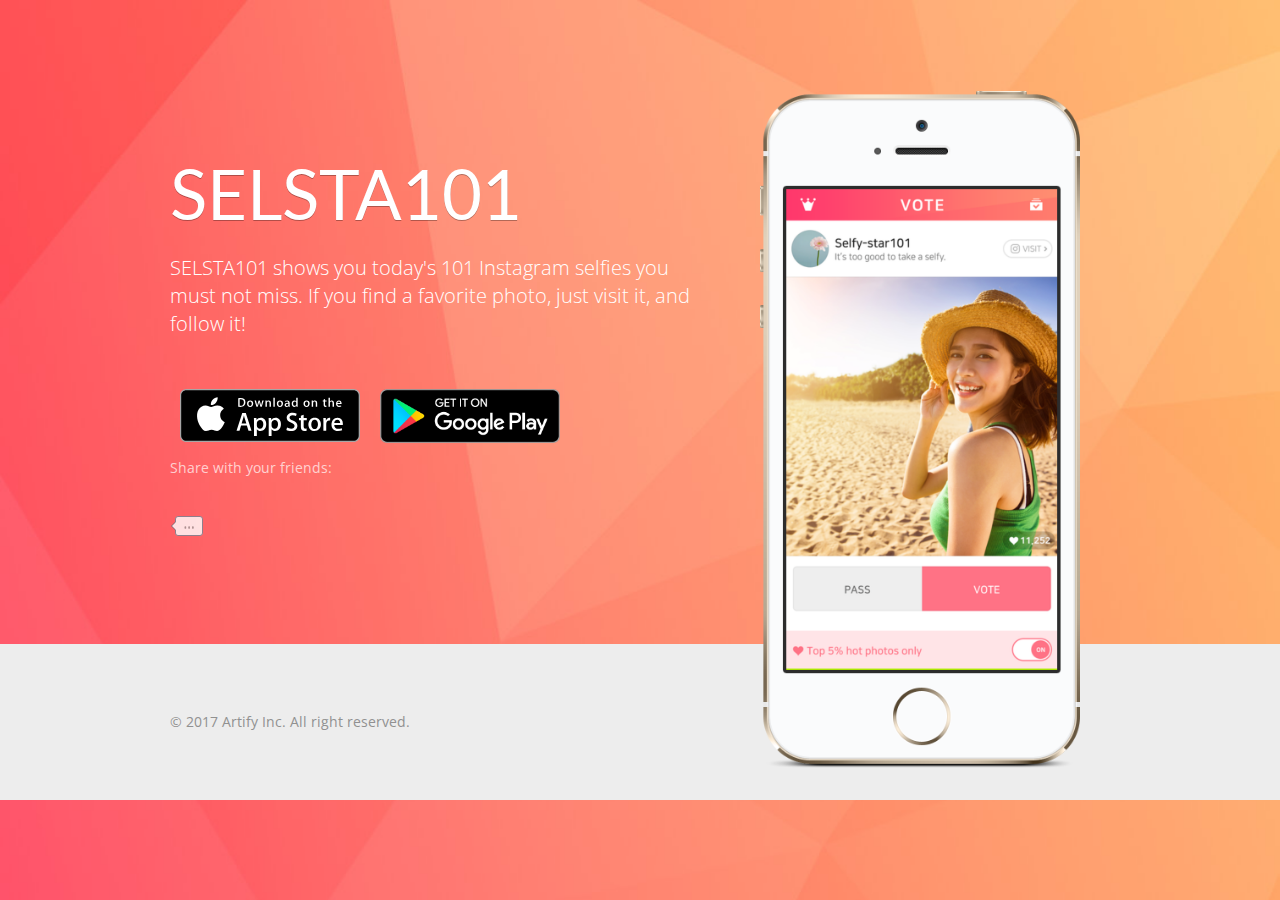
<file: index.html>
<!DOCTYPE html>
<html lang="en">
<head>
    <meta charset="utf-8">
    <meta name="viewport" content="width=device-width, initial-scale=1">
    <title>Daily 101 Instagram selfies you must not miss | SELSTA101</title>

    <meta property="og:image" content="/images/cover.jpg">
    <meta property="og:url" content="http://selsta101.com">
    <meta property="og:title" content="Daily 101 Instagram selfies you must not miss | SELSTA101">
    <meta property="og:type" content="website">
    <meta property="og:description" content="SELSTA101 shows you today's 101 Instagram selfies you must not miss. If you find a favorite photo, just visit it, and follow it!">

    <link rel="apple-touch-icon" sizes="57x57" href="/favicon/apple-icon-57x57.png">
    <link rel="apple-touch-icon" sizes="60x60" href="/favicon/apple-icon-60x60.png">
    <link rel="apple-touch-icon" sizes="72x72" href="/favicon/apple-icon-72x72.png">
    <link rel="apple-touch-icon" sizes="76x76" href="/favicon/apple-icon-76x76.png">
    <link rel="apple-touch-icon" sizes="114x114" href="/favicon/apple-icon-114x114.png">
    <link rel="apple-touch-icon" sizes="120x120" href="/favicon/apple-icon-120x120.png">
    <link rel="apple-touch-icon" sizes="144x144" href="/favicon/apple-icon-144x144.png">
    <link rel="apple-touch-icon" sizes="152x152" href="/favicon/apple-icon-152x152.png">
    <link rel="apple-touch-icon" sizes="180x180" href="/favicon/apple-icon-180x180.png">
    <link rel="icon" type="image/png" sizes="192x192"  href="/favicon/android-icon-192x192.png">
    <link rel="icon" type="image/png" sizes="32x32" href="/favicon/favicon-32x32.png">
    <link rel="icon" type="image/png" sizes="96x96" href="/favicon/favicon-96x96.png">
    <link rel="icon" type="image/png" sizes="16x16" href="/favicon/favicon-16x16.png">
    <link rel="manifest" href="/favicon/manifest.json">
    <meta name="msapplication-TileColor" content="#ffffff">
    <meta name="msapplication-TileImage" content="/favicon/ms-icon-144x144.png">
    <meta name="theme-color" content="#ffffff">

    <link rel="stylesheet" type="text/css" href="webflow.css">
    <link rel="stylesheet" type="text/css" href="style.css">

    <script type="text/javascript">window.__wf_design = true;</script>
    <link rel="stylesheet" type="text/css" href="https://fonts.googleapis.com/css?family=Bitter:400,700,400italic|Changa One:400,400italic|Droid Sans:400,700|Droid Serif:400,700,400italic,700italic|Exo:100,200,300,400,500,600,700,800,900,100italic,200italic,300italic,400italic,500italic,600italic,700italic,800italic,900italic|Great Vibes:400|Inconsolata:400,700|Lato:100,300,400,700,900,100italic,300italic,400italic,700italic,900italic|Merriweather:300,400,700,900,300italic,400italic,700italic,900italic|Montserrat:100,200,300,400,500,600,700,800,900,100italic,200italic,300italic,400italic,500italic,600italic,700italic,800italic,900italic|Open Sans:300,400,600,700,800,300italic,400italic,600italic,700italic,800italic|Oswald:200,300,400,500,600,700|PT Sans:400,700,400italic,700italic|PT Serif:400,700,400italic,700italic|Roboto:300,400|Roboto Condensed:400|Ubuntu:300,400,500,700,300italic,400italic,500italic,700italic|Varela:400|Varela Round:400|Vollkorn:400,700,400italic,700italic&amp;subset=latin">
    <script>
        (function(i,s,o,g,r,a,m){i['GoogleAnalyticsObject']=r;i[r]=i[r]||function(){
                    (i[r].q=i[r].q||[]).push(arguments)},i[r].l=1*new Date();a=s.createElement(o),
                m=s.getElementsByTagName(o)[0];a.async=1;a.src=g;m.parentNode.insertBefore(a,m)
        })(window,document,'script','https://www.google-analytics.com/analytics.js','ga');

        ga('create', 'UA-93988437-2', 'auto');
        ga('send', 'pageview');

    </script>
</head>
<body class="body">
<div class="w-container">
    <div class="w-row">
        <div class="w-col w-col-7">
            <h1 class="logo-text">SELSTA101</h1>
            <p class="subtitle">SELSTA101 shows you today's 101 Instagram selfies you must not miss. If you find a favorite photo, just visit it, and follow it!</p>
            <div class="row w-row">
                <div class="column w-col w-col-6">
                    <a class="w-inline-block" href="https://itunes.apple.com/us/app/id1216658801"><img class="image-3" src="images/appstore_badge.svg">
                    </a>
                </div>
                <div class="w-col w-col-6">
                    <a class="w-inline-block" href="http://play.google.com/store/apps/details?id=com.selsta101"><img class="image-3" sizes="(max-width: 479px) 85vw, 200px" src="images/playstore_badge.png" srcset="images/playstore_badge.png 500w, images/playstore_badge.png 564w">
                    </a>
                </div>
            </div>
            <div class="share-text">Share with your friends:&nbsp;</div>
            <div class="social-widget-wrapper w-clearfix">
                <div class="social-widget w-widget w-widget-twitter">
                    <iframe src="https://platform.twitter.com/widgets/tweet_button.html#url=http%3A%2F%2Fselsta101.com%2Finstall&amp;counturl=selsta101.com%2Finstall&amp;text=Voting%20today's%20beauty!%20Be%20prepared%20to%20be%20amazed%20cause%20it's%20sooooooo%20hot!&amp;count=horizontal&amp;size=m&amp;dnt=true" scrolling="no" frameborder="0" allowtransparency="true" style="border: none; overflow: hidden; width: 62px; height: 21px;"></iframe>
                    <div class="w-widget-twitter-count-shim">
                        <div class="w-widget-twitter-count-inner">...</div>
                    </div>
                </div>
                <div class="social-widget w-widget w-widget-facebook">
                    <iframe src="https://www.facebook.com/plugins/like.php?href=https%3A%2F%2Fwww.facebook.com%2FSelsta101-shows-you-todays-101-Instagram-selfies-you-must-not-miss-179437949226883%2F&amp;layout=button_count&amp;locale=en_US&amp;action=like&amp;show_faces=false&amp;share=false" scrolling="no" frameborder="0" allowtransparency="true" style="border: none; overflow: hidden; width: 90px; height: 20px;"></iframe>
                </div>
            </div>
        </div>
        <div class="image-column w-col w-col-5"><img class="iphone-image" sizes="(max-width: 479px) 85vw, (max-width: 767px) 190px, (max-width: 991px) 291.65625px, 320px" src="images/screenshot.png" srcset="images/screenshot.png 500w, images/screenshot.png 756w" width="320">
        </div>
    </div>
</div>
<div class="color-section">
    <div class="w-container">
        <div class="footer-section">
            <div class="copyright">© 2017 Artify Inc. All right reserved.</div>
        </div>
    </div>
</div>
</body>
</html>
</file>
<file: style.css>
body {
    height: 100%;
    padding-top: 156px;
    background-color: #524237;
    /*background-image: -webkit-linear-gradient(270deg, rgba(109, 163, 173, .4), rgba(64, 48, 38, .9)), url('../images/beach2jpg');*/
    /*background-image: linear-gradient(180deg, rgba(109, 163, 173, .4), rgba(64, 48, 38, .9)), url('../images/beach2jpg');*/
    background-size: auto, cover;
    background-repeat: repeat, no-repeat;
    background-attachment: scroll, scroll;
    font-family: 'Open Sans', sans-serif;
    color: #fff;
    font-size: 14px;
    line-height: 20px;
    text-shadow: 0 1px 0 rgba(0, 0, 0, .3);
}

h1 {
    margin: 10px 0px;
    font-size: 68px;
    line-height: 44px;
}

h2 {
    margin: 10px 0px;
    font-size: 32px;
    line-height: 36px;
    font-weight: 700;
    text-shadow: none;
}

h3 {
    margin: 5px 0px;
    font-size: 22px;
    line-height: 30px;
    font-weight: 400;
    text-shadow: none;
}

h4 {
    margin: 10px 0px;
    font-size: 18px;
    line-height: 24px;
    font-weight: 700;
}

h5 {
    margin: 10px 0px;
    font-size: 14px;
    line-height: 20px;
    font-weight: 700;
}

h6 {
    margin: 10px 0px;
    font-size: 12px;
    line-height: 18px;
    font-weight: 700;
}

p {
    margin-top: 0px;
    margin-bottom: 5px;
    font-family: 'Open Sans', sans-serif;
    font-size: 16px;
    line-height: 23px;
    font-weight: 300;
    letter-spacing: 0px;
    text-shadow: none;
}

.button {
    display: block;
    width: 35%;
    height: 54px;
    padding: 4px 29px;
    float: left;
    border-top-right-radius: 2px;
    border-bottom-right-radius: 2px;
    background-color: #77b2c9;
    -webkit-transition: background-color 300ms ease;
    transition: background-color 300ms ease;
    color: #fff;
    font-size: 16px;
    font-weight: 300;
    text-align: center;
    text-decoration: none;
}

.button:hover {
    background-color: #2da1cf;
}

.subtitle {
    margin-bottom: 41px;
    font-size: 20px;
    line-height: 28px;
    text-shadow: none;
}

.field {
    width: 65%;
    height: 54px;
    float: left;
    border: 0px solid #000;
    border-top-left-radius: 2px;
    border-bottom-left-radius: 2px;
    background-color: #ebe8e4;
    box-shadow: inset 0 0 8px 0 transparent;
    -webkit-transition: box-shadow 150ms ease;
    transition: box-shadow 150ms ease;
    color: #262c46;
    font-size: 16px;
}

.field:focus {
    box-shadow: inset 0 0 0 1px #77b2c9, 0 0 12px 1px #77b2c9;
    color: #000;
}

.sign-up-form {
    margin-bottom: 111px;
}

.share-text {
    margin-bottom: 12px;
    color: hsla(0, 0%, 100%, .7);
    text-shadow: 0 1px 0 transparent;
}

.social-widget {
    width: 104px;
    float: left;
    opacity: 0.81;
    -webkit-transition: opacity 300ms ease;
    transition: opacity 300ms ease;
}

.social-widget:hover {
    opacity: 1;
}

.social-widget.full-opacity {
    opacity: 1;
}

.social-widget-wrapper {
    margin-bottom: 17px;
}

.success-message {
    padding: 20px;
    border-radius: 2px;
    background-color: #2da1cf;
    -webkit-transition: all 300ms ease;
    transition: all 300ms ease;
}

.spread-word {
    margin-top: 12px;
    font-family: Arial, 'Helvetica Neue', Helvetica, sans-serif;
    color: hsla(0, 0%, 100%, .63);
    font-size: 10px;
    line-height: 16px;
    font-weight: 400;
    letter-spacing: 0px;
    text-transform: uppercase;
    text-shadow: none;
}

.error-message {
    padding-bottom: 5px;
    border-radius: 2px;
    background-color: #5c3245;
}

.content-wrapper {
    display: inline-block;
    width: 60%;
}

.header-section {
    height: 100%;
    padding-top: 194px;
    padding-bottom: 194px;
    /*background-image: -webkit-linear-gradient(270deg, rgba(64, 48, 38, .4), rgba(64, 48, 38, .9)), url('../images/beach2jpg');*/
    /*background-image: linear-gradient(180deg, rgba(64, 48, 38, .4), rgba(64, 48, 38, .9)), url('../images/beach2jpg');*/
    background-size: auto, cover;
}

.footer-section {
    color: #7e7c87;
}

.copyright {
    color: #919191;
    text-shadow: none;
}

.content-section {
    padding-top: 49px;
    padding-bottom: 49px;
    background-color: #ebe8e4;
    color: rgba(49, 43, 61, .89);
    text-shadow: none;
}

.logo-text {
    margin-bottom: 33px;
    font-family: Lato, sans-serif;
    font-size: 69px;
    line-height: 55px;
    font-style: normal;
    font-weight: 400;
    letter-spacing: 0px;
}

.iphone-image {
    margin-top: -65px;
    margin-bottom: -124px;
}

.color-section {
    padding-top: 68px;
    padding-bottom: 68px;
    background-color: #ededed;
}

.image-column {
    text-align: center;
}

.body {
    background-image: url('images/bg_full@3x.jpg');
    background-position: 0px 0px;
    background-size: cover;
    background-repeat: no-repeat;
    background-attachment: scroll;
}

.image {
    width: 135px;
}

.image-2 {
    width: 135px;
}

.row {
    display: inline-block;
    margin-right: 0px;
    margin-left: 0px;
    padding: 0px;
}

.column {
    padding-right: 0px;
}

.image-3 {
    width: 200px;
    padding: 10px;
}

@media (max-width: 991px) {
    .button {
        width: 40%;
    }
    .field {
        width: 60%;
    }
    .content-wrapper {
        width: 81%;
    }
}

@media (max-width: 767px) {
    body {
        padding-top: 47px;
        text-align: center;
    }
    .button {
        width: 40%;
    }
    .subtitle {
        text-shadow: none;
    }
    .field {
        width: 60%;
    }
    .sign-up-form {
        margin-bottom: 38px;
    }
    .share-text {
        color: rgba(241, 235, 247, .93);
    }
    .social-widget-wrapper {
        width: 202px;
        margin-right: auto;
        margin-bottom: 44px;
        margin-left: auto;
    }
    .content-wrapper {
        width: 100%;
        padding-right: 24px;
        padding-left: 24px;
    }
    .header-section {
        padding-top: 37px;
        padding-bottom: 37px;
    }
    .iphone-image {
        width: 190px;
        margin-top: 0px;
        margin-bottom: -40px;
    }
    .color-section {
        padding-top: 62px;
        padding-bottom: 34px;
    }
}

@media (max-width: 479px) {
    .button {
        width: 100%;
        border-top-left-radius: 2px;
        border-bottom-left-radius: 2px;
    }
    .subtitle {
        text-shadow: none;
    }
    .field {
        width: 100%;
        border-top-right-radius: 2px;
        border-bottom-right-radius: 2px;
    }
    .social-widget {
        width: 96px;
    }
    .social-widget-wrapper {
        display: block;
        width: 194px;
        margin-right: auto;
        margin-bottom: 21px;
        margin-left: auto;
    }
    .copyright {
        text-align: center;
    }
    .logo-text {
        font-size: 50px;
    }
    .iphone-image {
        width: 167px;
        margin-bottom: -49px;
    }
    .color-section {
        padding-top: 75px;
    }
    .body {
        background-image: url('images/bg_full@3x.jpg');
        background-position: 0px 0px;
        background-size: 562px;
        background-repeat: repeat;
        background-attachment: scroll;
    }
}
</file>
<file: webflow.css>
/*! normalize.css v3.0.3 | MIT License | github.com/necolas/normalize.css */
/**
 * 1. Set default font family to sans-serif.
 * 2. Prevent iOS and IE text size adjust after device orientation change,
 *    without disabling user zoom.
 */
html {
    font-family: sans-serif;
    /* 1 */
    -ms-text-size-adjust: 100%;
    /* 2 */
    -webkit-text-size-adjust: 100%;
    /* 2 */
}
/**
 * Remove default margin.
 */
body {
    margin: 0;
}
/* HTML5 display definitions
   ========================================================================== */
/**
 * Correct `block` display not defined for any HTML5 element in IE 8/9.
 * Correct `block` display not defined for `details` or `summary` in IE 10/11
 * and Firefox.
 * Correct `block` display not defined for `main` in IE 11.
 */
article,
aside,
details,
figcaption,
figure,
footer,
header,
hgroup,
main,
menu,
nav,
section,
summary {
    display: block;
}
/**
 * 1. Correct `inline-block` display not defined in IE 8/9.
 * 2. Normalize vertical alignment of `progress` in Chrome, Firefox, and Opera.
 */
audio,
canvas,
progress,
video {
    display: inline-block;
    /* 1 */
    vertical-align: baseline;
    /* 2 */
}
/**
 * Prevent modern browsers from displaying `audio` without controls.
 * Remove excess height in iOS 5 devices.
 */
audio:not([controls]) {
    display: none;
    height: 0;
}
/**
 * Address `[hidden]` styling not present in IE 8/9/10.
 * Hide the `template` element in IE 8/9/10/11, Safari, and Firefox < 22.
 */
[hidden],
template {
    display: none;
}
/* Links
   ========================================================================== */
/**
 * Remove the gray background color from active links in IE 10.
 */
a {
    background-color: transparent;
}
/**
 * Improve readability of focused elements when they are also in an
 * active/hover state.
 */
a:active,
a:hover {
    outline: 0;
}
/* Text-level semantics
   ========================================================================== */
/**
 * Address styling not present in IE 8/9/10/11, Safari, and Chrome.
 */
abbr[title] {
    border-bottom: 1px dotted;
}
/**
 * Address style set to `bolder` in Firefox 4+, Safari, and Chrome.
 */
b,
strong {
    font-weight: bold;
}
/**
 * Address styling not present in Safari and Chrome.
 */
dfn {
    font-style: italic;
}
/**
 * Address variable `h1` font-size and margin within `section` and `article`
 * contexts in Firefox 4+, Safari, and Chrome.
 */
h1 {
    font-size: 2em;
    margin: 0.67em 0;
}
/**
 * Address styling not present in IE 8/9.
 */
mark {
    background: #ff0;
    color: #000;
}
/**
 * Address inconsistent and variable font size in all browsers.
 */
small {
    font-size: 80%;
}
/**
 * Prevent `sub` and `sup` affecting `line-height` in all browsers.
 */
sub,
sup {
    font-size: 75%;
    line-height: 0;
    position: relative;
    vertical-align: baseline;
}
sup {
    top: -0.5em;
}
sub {
    bottom: -0.25em;
}
/* Embedded content
   ========================================================================== */
/**
 * Remove border when inside `a` element in IE 8/9/10.
 */
img {
    border: 0;
}
/**
 * Correct overflow not hidden in IE 9/10/11.
 */
svg:not(:root) {
    overflow: hidden;
}
/* Grouping content
   ========================================================================== */
/**
 * Address margin not present in IE 8/9 and Safari.
 */
figure {
    margin: 1em 40px;
}
/**
 * Address differences between Firefox and other browsers.
 */
hr {
    box-sizing: content-box;
    height: 0;
}
/**
 * Contain overflow in all browsers.
 */
pre {
    overflow: auto;
}
/**
 * Address odd `em`-unit font size rendering in all browsers.
 */
code,
kbd,
pre,
samp {
    font-family: monospace, monospace;
    font-size: 1em;
}
/* Forms
   ========================================================================== */
/**
 * Known limitation: by default, Chrome and Safari on OS X allow very limited
 * styling of `select`, unless a `border` property is set.
 */
/**
 * 1. Correct color not being inherited.
 *    Known issue: affects color of disabled elements.
 * 2. Correct font properties not being inherited.
 * 3. Address margins set differently in Firefox 4+, Safari, and Chrome.
 */
button,
input,
optgroup,
select,
textarea {
    color: inherit;
    /* 1 */
    font: inherit;
    /* 2 */
    margin: 0;
    /* 3 */
}
/**
 * Address `overflow` set to `hidden` in IE 8/9/10/11.
 */
button {
    overflow: visible;
}
/**
 * Address inconsistent `text-transform` inheritance for `button` and `select`.
 * All other form control elements do not inherit `text-transform` values.
 * Correct `button` style inheritance in Firefox, IE 8/9/10/11, and Opera.
 * Correct `select` style inheritance in Firefox.
 */
button,
select {
    text-transform: none;
}
/**
 * 1. Avoid the WebKit bug in Android 4.0.* where (2) destroys native `audio`
 *    and `video` controls.
 * 2. Correct inability to style clickable `input` types in iOS.
 * 3. Improve usability and consistency of cursor style between image-type
 *    `input` and others.
 * 4. CUSTOM FOR WEBFLOW: Removed the input[type="submit"] selector to reduce
 *    specificity and defer to the .w-button selector
 */
button,
html input[type="button"],
input[type="reset"] {
    -webkit-appearance: button;
    /* 2 */
    cursor: pointer;
    /* 3 */
}
/**
 * Re-set default cursor for disabled elements.
 */
button[disabled],
html input[disabled] {
    cursor: default;
}
/**
 * Remove inner padding and border in Firefox 4+.
 */
button::-moz-focus-inner,
input::-moz-focus-inner {
    border: 0;
    padding: 0;
}
/**
 * Address Firefox 4+ setting `line-height` on `input` using `!important` in
 * the UA stylesheet.
 */
input {
    line-height: normal;
}
/**
 * It's recommended that you don't attempt to style these elements.
 * Firefox's implementation doesn't respect box-sizing, padding, or width.
 *
 * 1. Address box sizing set to `content-box` in IE 8/9/10.
 * 2. Remove excess padding in IE 8/9/10.
 */
input[type="checkbox"],
input[type="radio"] {
    box-sizing: border-box;
    /* 1 */
    padding: 0;
    /* 2 */
}
/**
 * Fix the cursor style for Chrome's increment/decrement buttons. For certain
 * `font-size` values of the `input`, it causes the cursor style of the
 * decrement button to change from `default` to `text`.
 */
input[type="number"]::-webkit-inner-spin-button,
input[type="number"]::-webkit-outer-spin-button {
    height: auto;
}
/**
 * 1. Address `appearance` set to `searchfield` in Safari and Chrome.
 * 2. Address `box-sizing` set to `border-box` in Safari and Chrome.
 */
input[type="search"] {
    -webkit-appearance: textfield;
    /* 1 */
    box-sizing: content-box;
    /* 2 */
}
/**
 * Remove inner padding and search cancel button in Safari and Chrome on OS X.
 * Safari (but not Chrome) clips the cancel button when the search input has
 * padding (and `textfield` appearance).
 */
input[type="search"]::-webkit-search-cancel-button,
input[type="search"]::-webkit-search-decoration {
    -webkit-appearance: none;
}
/**
 * Define consistent border, margin, and padding.
 */
fieldset {
    border: 1px solid #c0c0c0;
    margin: 0 2px;
    padding: 0.35em 0.625em 0.75em;
}
/**
 * 1. Correct `color` not being inherited in IE 8/9/10/11.
 * 2. Remove padding so people aren't caught out if they zero out fieldsets.
 */
legend {
    border: 0;
    /* 1 */
    padding: 0;
    /* 2 */
}
/**
 * Remove default vertical scrollbar in IE 8/9/10/11.
 */
textarea {
    overflow: auto;
}
/**
 * Don't inherit the `font-weight` (applied by a rule above).
 * NOTE: the default cannot safely be changed in Chrome and Safari on OS X.
 */
optgroup {
    font-weight: bold;
}
/* Tables
   ========================================================================== */
/**
 * Remove most spacing between table cells.
 */
table {
    border-collapse: collapse;
    border-spacing: 0;
}
td,
th {
    padding: 0;
}
@font-face {
    font-family: 'webflow-icons';
    src: url([data-uri]) format('truetype'), url([data-uri]) format('woff');
    font-weight: normal;
    font-style: normal;
}
[class^="w-icon-"],
[class*=" w-icon-"] {
    font-family: 'webflow-icons';
    speak: none;
    font-style: normal;
    font-weight: normal;
    font-variant: normal;
    text-transform: none;
    line-height: 1;
    -webkit-font-smoothing: antialiased;
    -moz-osx-font-smoothing: grayscale;
}
.w-icon-slider-right:before {
    content: "\e600";
}
.w-icon-slider-left:before {
    content: "\e601";
}
.w-icon-nav-menu:before {
    content: "\e602";
}
.w-icon-arrow-down:before,
.w-icon-dropdown-toggle:before {
    content: "\e603";
}
* {
    box-sizing: border-box;
}
html {
    height: 100%;
}
body {
    margin: 0;
    min-height: 100%;
    background-color: #fff;
    font-family: Arial, sans-serif;
    font-size: 14px;
    line-height: 20px;
    color: #333;
}
img {
    max-width: 100%;
    vertical-align: middle;
    display: inline-block;
}
html.w-mod-touch * {
    background-attachment: scroll !important;
}
.w-block {
    display: block;
}
.w-inline-block {
    max-width: 100%;
    display: inline-block;
}
.w-clearfix:before,
.w-clearfix:after {
    content: " ";
    display: table;
}
.w-clearfix:after {
    clear: both;
}
.w-preserve-3d {
    -webkit-transform-style: preserve-3d;
    transform-style: preserve-3d;
}
.w-hidden {
    display: none;
}
.w-button {
    display: inline-block;
    padding: 9px 15px;
    background-color: #3898EC;
    color: white;
    border: 0;
    line-height: inherit;
    text-decoration: none;
    cursor: pointer;
    border-radius: 0;
}
input.w-button {
    -webkit-appearance: button;
}
html[data-w-dynpage] [data-w-cloak] {
    color: transparent !important;
}
.w-webflow-badge,
.w-webflow-badge * {
    position: static;
    left: auto;
    top: auto;
    right: auto;
    bottom: auto;
    z-index: auto;
    display: block;
    visibility: visible;
    overflow: visible;
    overflow-x: visible;
    overflow-y: visible;
    box-sizing: border-box;
    width: auto;
    height: auto;
    max-height: none;
    max-width: none;
    min-height: 0;
    min-width: 0;
    margin: 0;
    padding: 0;
    float: none;
    clear: none;
    border: 0 none transparent;
    border-radius: 0;
    background: none;
    background-image: none;
    background-position: 0% 0%;
    background-size: auto auto;
    background-repeat: repeat;
    background-origin: padding-box;
    background-clip: border-box;
    background-attachment: scroll;
    background-color: transparent;
    box-shadow: none;
    opacity: 1.0;
    -webkit-transform: none;
    transform: none;
    -webkit-transition: none;
    transition: none;
    direction: ltr;
    font-family: inherit;
    font-weight: inherit;
    color: inherit;
    font-size: inherit;
    line-height: inherit;
    font-style: inherit;
    font-variant: inherit;
    text-align: inherit;
    letter-spacing: inherit;
    text-decoration: inherit;
    text-indent: 0;
    text-transform: inherit;
    list-style-type: disc;
    text-shadow: none;
    font-smoothing: auto;
    vertical-align: baseline;
    cursor: inherit;
    white-space: inherit;
    word-break: normal;
    word-spacing: normal;
    word-wrap: normal;
}
.w-webflow-badge {
    position: fixed !important;
    display: inline-block !important;
    visibility: visible !important;
    opacity: 1 !important;
    z-index: 2147483647 !important;
    top: auto !important;
    right: 12px !important;
    bottom: 12px !important;
    left: auto !important;
    color: #AAADB0 !important;
    background-color: #fff !important;
    border-radius: 3px !important;
    padding: 6px 8px 6px 6px !important;
    font-size: 12px !important;
    opacity: 1.0 !important;
    line-height: 14px !important;
    text-decoration: none !important;
    -webkit-transform: none !important;
    transform: none !important;
    margin: 0 !important;
    width: auto !important;
    height: auto !important;
    overflow: visible !important;
    white-space: nowrap;
    box-shadow: 0 0 0 1px rgba(0, 0, 0, 0.1), 0px 1px 3px rgba(0, 0, 0, 0.1);
}
.w-webflow-badge > img {
    display: inline-block !important;
    visibility: visible !important;
    opacity: 1 !important;
    vertical-align: middle !important;
}
h1,
h2,
h3,
h4,
h5,
h6 {
    font-weight: bold;
    margin-bottom: 10px;
}
h1 {
    font-size: 38px;
    line-height: 44px;
    margin-top: 20px;
}
h2 {
    font-size: 32px;
    line-height: 36px;
    margin-top: 20px;
}
h3 {
    font-size: 24px;
    line-height: 30px;
    margin-top: 20px;
}
h4 {
    font-size: 18px;
    line-height: 24px;
    margin-top: 10px;
}
h5 {
    font-size: 14px;
    line-height: 20px;
    margin-top: 10px;
}
h6 {
    font-size: 12px;
    line-height: 18px;
    margin-top: 10px;
}
p {
    margin-top: 0;
    margin-bottom: 10px;
}
a:focus {
    outline: 0;
}
blockquote {
    margin: 0 0 10px 0;
    padding: 10px 20px;
    border-left: 5px solid #E2E2E2;
    font-size: 18px;
    line-height: 22px;
}
figure {
    margin: 0;
    margin-bottom: 10px;
}
figcaption {
    margin-top: 5px;
    text-align: center;
}
ul,
ol {
    margin-top: 0px;
    margin-bottom: 10px;
    padding-left: 40px;
}
.w-list-unstyled {
    padding-left: 0;
    list-style: none;
}
.w-embed:before,
.w-embed:after {
    content: " ";
    display: table;
}
.w-embed:after {
    clear: both;
}
.w-video {
    width: 100%;
    position: relative;
    padding: 0;
}
.w-video iframe,
.w-video object,
.w-video embed {
    position: absolute;
    top: 0;
    left: 0;
    width: 100%;
    height: 100%;
}
fieldset {
    padding: 0;
    margin: 0;
    border: 0;
}
button,
html input[type="button"],
input[type="reset"] {
    border: 0;
    cursor: pointer;
    -webkit-appearance: button;
}
.w-form {
    margin: 0 0 15px;
}
.w-form-done {
    display: none;
    padding: 20px;
    text-align: center;
    background-color: #dddddd;
}
.w-form-fail {
    display: none;
    margin-top: 10px;
    padding: 10px;
    background-color: #ffdede;
}
label {
    display: block;
    margin-bottom: 5px;
    font-weight: bold;
}
.w-input,
.w-select {
    display: block;
    width: 100%;
    height: 38px;
    padding: 8px 12px;
    margin-bottom: 10px;
    font-size: 14px;
    line-height: 1.428571429;
    color: #333333;
    vertical-align: middle;
    background-color: #ffffff;
    border: 1px solid #cccccc;
}
.w-input:-moz-placeholder,
.w-select:-moz-placeholder {
    color: #999;
}
.w-input::-moz-placeholder,
.w-select::-moz-placeholder {
    color: #999;
    opacity: 1;
}
.w-input:-ms-input-placeholder,
.w-select:-ms-input-placeholder {
    color: #999;
}
.w-input::-webkit-input-placeholder,
.w-select::-webkit-input-placeholder {
    color: #999;
}
.w-input:focus,
.w-select:focus {
    border-color: #3898EC;
    outline: 0;
}
.w-input[disabled],
.w-select[disabled],
.w-input[readonly],
.w-select[readonly],
fieldset[disabled] .w-input,
fieldset[disabled] .w-select {
    cursor: not-allowed;
    background-color: #eeeeee;
}
textarea.w-input,
textarea.w-select {
    height: auto;
}
.w-select {
    background-image: -webkit-linear-gradient(white 0%, #f3f3f3 100%);
    background-image: linear-gradient(white 0%, #f3f3f3 100%);
}
.w-select[multiple] {
    height: auto;
}
.w-form-label {
    display: inline-block;
    cursor: pointer;
    font-weight: normal;
    margin-bottom: 0px;
}
.w-checkbox,
.w-radio {
    display: block;
    margin-bottom: 5px;
    padding-left: 20px;
}
.w-checkbox:before,
.w-radio:before,
.w-checkbox:after,
.w-radio:after {
    content: " ";
    display: table;
}
.w-checkbox:after,
.w-radio:after {
    clear: both;
}
.w-checkbox-input,
.w-radio-input {
    margin: 4px 0 0;
    margin-top: 1px \9;
    line-height: normal;
    float: left;
    margin-left: -20px;
}
.w-radio-input {
    margin-top: 3px;
}
.w-container {
    margin-left: auto;
    margin-right: auto;
    max-width: 940px;
}
.w-container:before,
.w-container:after {
    content: " ";
    display: table;
}
.w-container:after {
    clear: both;
}
.w-container .w-row {
    margin-left: -10px;
    margin-right: -10px;
}
.w-row:before,
.w-row:after {
    content: " ";
    display: table;
}
.w-row:after {
    clear: both;
}
.w-row .w-row {
    margin-left: 0;
    margin-right: 0;
}
.w-col {
    position: relative;
    float: left;
    width: 100%;
    min-height: 1px;
    padding-left: 10px;
    padding-right: 10px;
}
.w-col .w-col {
    padding-left: 0;
    padding-right: 0;
}
.w-col-1 {
    width: 8.33333333%;
}
.w-col-2 {
    width: 16.66666667%;
}
.w-col-3 {
    width: 25%;
}
.w-col-4 {
    width: 33.33333333%;
}
.w-col-5 {
    width: 41.66666667%;
}
.w-col-6 {
    width: 50%;
}
.w-col-7 {
    width: 58.33333333%;
}
.w-col-8 {
    width: 66.66666667%;
}
.w-col-9 {
    width: 75%;
}
.w-col-10 {
    width: 83.33333333%;
}
.w-col-11 {
    width: 91.66666667%;
}
.w-col-12 {
    width: 100%;
}
.w-hidden-main {
    display: none !important;
}
@media screen and (max-width: 991px) {
    .w-container {
        max-width: 728px;
    }
    .w-hidden-main {
        display: inherit !important;
    }
    .w-hidden-medium {
        display: none !important;
    }
    .w-col-medium-1 {
        width: 8.33333333%;
    }
    .w-col-medium-2 {
        width: 16.66666667%;
    }
    .w-col-medium-3 {
        width: 25%;
    }
    .w-col-medium-4 {
        width: 33.33333333%;
    }
    .w-col-medium-5 {
        width: 41.66666667%;
    }
    .w-col-medium-6 {
        width: 50%;
    }
    .w-col-medium-7 {
        width: 58.33333333%;
    }
    .w-col-medium-8 {
        width: 66.66666667%;
    }
    .w-col-medium-9 {
        width: 75%;
    }
    .w-col-medium-10 {
        width: 83.33333333%;
    }
    .w-col-medium-11 {
        width: 91.66666667%;
    }
    .w-col-medium-12 {
        width: 100%;
    }
    .w-col-stack {
        width: 100%;
        left: auto;
        right: auto;
    }
}
@media screen and (max-width: 767px) {
    .w-hidden-main {
        display: inherit !important;
    }
    .w-hidden-medium {
        display: inherit !important;
    }
    .w-hidden-small {
        display: none !important;
    }
    .w-row,
    .w-container .w-row {
        margin-left: 0;
        margin-right: 0;
    }
    .w-col {
        width: 100%;
        left: auto;
        right: auto;
    }
    .w-col-small-1 {
        width: 8.33333333%;
    }
    .w-col-small-2 {
        width: 16.66666667%;
    }
    .w-col-small-3 {
        width: 25%;
    }
    .w-col-small-4 {
        width: 33.33333333%;
    }
    .w-col-small-5 {
        width: 41.66666667%;
    }
    .w-col-small-6 {
        width: 50%;
    }
    .w-col-small-7 {
        width: 58.33333333%;
    }
    .w-col-small-8 {
        width: 66.66666667%;
    }
    .w-col-small-9 {
        width: 75%;
    }
    .w-col-small-10 {
        width: 83.33333333%;
    }
    .w-col-small-11 {
        width: 91.66666667%;
    }
    .w-col-small-12 {
        width: 100%;
    }
}
@media screen and (max-width: 479px) {
    .w-container {
        max-width: none;
    }
    .w-hidden-main {
        display: inherit !important;
    }
    .w-hidden-medium {
        display: inherit !important;
    }
    .w-hidden-small {
        display: inherit !important;
    }
    .w-hidden-tiny {
        display: none !important;
    }
    .w-col {
        width: 100%;
    }
    .w-col-tiny-1 {
        width: 8.33333333%;
    }
    .w-col-tiny-2 {
        width: 16.66666667%;
    }
    .w-col-tiny-3 {
        width: 25%;
    }
    .w-col-tiny-4 {
        width: 33.33333333%;
    }
    .w-col-tiny-5 {
        width: 41.66666667%;
    }
    .w-col-tiny-6 {
        width: 50%;
    }
    .w-col-tiny-7 {
        width: 58.33333333%;
    }
    .w-col-tiny-8 {
        width: 66.66666667%;
    }
    .w-col-tiny-9 {
        width: 75%;
    }
    .w-col-tiny-10 {
        width: 83.33333333%;
    }
    .w-col-tiny-11 {
        width: 91.66666667%;
    }
    .w-col-tiny-12 {
        width: 100%;
    }
}
.w-widget {
    position: relative;
}
.w-widget-map {
    width: 100%;
    height: 400px;
}
.w-widget-map label {
    width: auto;
    display: inline;
}
.w-widget-map img {
    max-width: inherit;
}
.w-widget-map .gm-style-iw {
    width: 90% !important;
    height: auto !important;
    top: 7px !important;
    left: 6% !important;
    display: inline;
    text-align: center;
    overflow: hidden;
}
.w-widget-map .gm-style-iw + div {
    display: none;
}
.w-widget-twitter {
    overflow: hidden;
}
.w-widget-twitter-count-shim {
    display: inline-block;
    vertical-align: top;
    position: relative;
    width: 28px;
    height: 20px;
    text-align: center;
    background: white;
    border: #758696 solid 1px;
    border-radius: 3px;
}
.w-widget-twitter-count-shim * {
    pointer-events: none;
    -webkit-user-select: none;
    -moz-user-select: none;
    -ms-user-select: none;
    user-select: none;
}
.w-widget-twitter-count-shim .w-widget-twitter-count-inner {
    position: relative;
    font-size: 15px;
    line-height: 12px;
    text-align: center;
    color: #999;
    font-family: serif;
}
.w-widget-twitter-count-shim .w-widget-twitter-count-clear {
    position: relative;
    display: block;
}
.w-widget-twitter-count-shim.w--large {
    width: 36px;
    height: 28px;
    margin-left: 7px;
}
.w-widget-twitter-count-shim.w--large .w-widget-twitter-count-inner {
    font-size: 18px;
    line-height: 18px;
}
.w-widget-twitter-count-shim:not(.w--vertical) {
    margin-left: 5px;
    margin-right: 8px;
}
.w-widget-twitter-count-shim:not(.w--vertical).w--large {
    margin-left: 6px;
}
.w-widget-twitter-count-shim:not(.w--vertical):before,
.w-widget-twitter-count-shim:not(.w--vertical):after {
    top: 50%;
    left: 0;
    border: solid transparent;
    content: " ";
    height: 0;
    width: 0;
    position: absolute;
    pointer-events: none;
}
.w-widget-twitter-count-shim:not(.w--vertical):before {
    border-color: rgba(117, 134, 150, 0);
    border-right-color: #5d6c7b;
    border-width: 4px;
    margin-left: -9px;
    margin-top: -4px;
}
.w-widget-twitter-count-shim:not(.w--vertical).w--large:before {
    border-width: 5px;
    margin-left: -10px;
    margin-top: -5px;
}
.w-widget-twitter-count-shim:not(.w--vertical):after {
    border-color: rgba(255, 255, 255, 0);
    border-right-color: white;
    border-width: 4px;
    margin-left: -8px;
    margin-top: -4px;
}
.w-widget-twitter-count-shim:not(.w--vertical).w--large:after {
    border-width: 5px;
    margin-left: -9px;
    margin-top: -5px;
}
.w-widget-twitter-count-shim.w--vertical {
    width: 61px;
    height: 33px;
    margin-bottom: 8px;
}
.w-widget-twitter-count-shim.w--vertical:before,
.w-widget-twitter-count-shim.w--vertical:after {
    top: 100%;
    left: 50%;
    border: solid transparent;
    content: " ";
    height: 0;
    width: 0;
    position: absolute;
    pointer-events: none;
}
.w-widget-twitter-count-shim.w--vertical:before {
    border-color: rgba(117, 134, 150, 0);
    border-top-color: #5d6c7b;
    border-width: 5px;
    margin-left: -5px;
}
.w-widget-twitter-count-shim.w--vertical:after {
    border-color: rgba(255, 255, 255, 0);
    border-top-color: white;
    border-width: 4px;
    margin-left: -4px;
}
.w-widget-twitter-count-shim.w--vertical .w-widget-twitter-count-inner {
    font-size: 18px;
    line-height: 22px;
}
.w-widget-twitter-count-shim.w--vertical.w--large {
    width: 76px;
}
.w-widget-gplus {
    overflow: hidden;
}
.w-background-video {
    position: relative;
    overflow: hidden;
    height: 500px;
    color: white;
}
.w-background-video > video {
    background-size: cover;
    background-position: 50% 50%;
    position: absolute;
    right: -100%;
    bottom: -100%;
    top: -100%;
    left: -100%;
    margin: auto;
    min-width: 100%;
    min-height: 100%;
    z-index: -100;
}
.w-slider {
    position: relative;
    height: 300px;
    text-align: center;
    background: #dddddd;
    clear: both;
    -webkit-tap-highlight-color: rgba(0, 0, 0, 0);
    tap-highlight-color: rgba(0, 0, 0, 0);
}
.w-slider-mask {
    position: relative;
    display: block;
    overflow: hidden;
    z-index: 1;
    left: 0;
    right: 0;
    height: 100%;
    white-space: nowrap;
}
.w-slide {
    position: relative;
    display: inline-block;
    vertical-align: top;
    width: 100%;
    height: 100%;
    white-space: normal;
    text-align: left;
}
.w-slider-nav {
    position: absolute;
    z-index: 2;
    top: auto;
    right: 0;
    bottom: 0;
    left: 0;
    margin: auto;
    padding-top: 10px;
    height: 40px;
    text-align: center;
    -webkit-tap-highlight-color: rgba(0, 0, 0, 0);
    tap-highlight-color: rgba(0, 0, 0, 0);
}
.w-slider-nav.w-round > div {
    border-radius: 100%;
}
.w-slider-nav.w-num > div {
    width: auto;
    height: auto;
    padding: 0.2em 0.5em;
    font-size: inherit;
    line-height: inherit;
}
.w-slider-nav.w-shadow > div {
    box-shadow: 0 0 3px rgba(51, 51, 51, 0.4);
}
.w-slider-nav-invert {
    color: #fff;
}
.w-slider-nav-invert > div {
    background-color: rgba(34, 34, 34, 0.4);
}
.w-slider-nav-invert > div.w-active {
    background-color: #222;
}
.w-slider-dot {
    position: relative;
    display: inline-block;
    width: 1em;
    height: 1em;
    background-color: rgba(255, 255, 255, 0.4);
    cursor: pointer;
    margin: 0 3px 0.5em;
    -webkit-transition: background-color 100ms, color 100ms;
    transition: background-color 100ms, color 100ms;
}
.w-slider-dot.w-active {
    background-color: #fff;
}
.w-slider-arrow-left,
.w-slider-arrow-right {
    position: absolute;
    width: 80px;
    top: 0;
    right: 0;
    bottom: 0;
    left: 0;
    margin: auto;
    cursor: pointer;
    overflow: hidden;
    color: white;
    font-size: 40px;
    -webkit-tap-highlight-color: rgba(0, 0, 0, 0);
    tap-highlight-color: rgba(0, 0, 0, 0);
    -webkit-user-select: none;
    -moz-user-select: none;
    -ms-user-select: none;
    user-select: none;
}
.w-slider-arrow-left [class^="w-icon-"],
.w-slider-arrow-right [class^="w-icon-"],
.w-slider-arrow-left [class*=" w-icon-"],
.w-slider-arrow-right [class*=" w-icon-"] {
    position: absolute;
}
.w-slider-arrow-left {
    z-index: 3;
    right: auto;
}
.w-slider-arrow-right {
    z-index: 4;
    left: auto;
}
.w-icon-slider-left,
.w-icon-slider-right {
    top: 0;
    right: 0;
    bottom: 0;
    left: 0;
    margin: auto;
    width: 1em;
    height: 1em;
}
.w-dropdown {
    display: inline-block;
    position: relative;
    text-align: left;
    margin-left: auto;
    margin-right: auto;
    z-index: 900;
}
.w-dropdown-btn,
.w-dropdown-toggle,
.w-dropdown-link {
    position: relative;
    vertical-align: top;
    text-decoration: none;
    color: #222222;
    padding: 20px;
    text-align: left;
    margin-left: auto;
    margin-right: auto;
    white-space: nowrap;
}
.w-dropdown-toggle {
    -webkit-user-select: none;
    -moz-user-select: none;
    -ms-user-select: none;
    user-select: none;
    display: inline-block;
    cursor: pointer;
    padding-right: 40px;
}
.w-dropdown-toggle:focus {
    outline: 0;
}
.w-icon-dropdown-toggle {
    position: absolute;
    top: 0;
    right: 0;
    bottom: 0;
    margin: auto;
    margin-right: 20px;
    width: 1em;
    height: 1em;
}
.w-dropdown-list {
    position: absolute;
    background: #dddddd;
    display: none;
    min-width: 100%;
}
.w-dropdown-list.w--open {
    display: block;
}
.w-dropdown-link {
    padding: 10px 20px;
    display: block;
    color: #222222;
}
.w-dropdown-link.w--current {
    color: #0082f3;
}
.w-nav[data-collapse="all"] .w-dropdown,
.w-nav[data-collapse="all"] .w-dropdown-toggle {
    display: block;
}
.w-nav[data-collapse="all"] .w-dropdown-list {
    position: static;
}
@media screen and (max-width: 991px) {
    .w-nav[data-collapse="medium"] .w-dropdown,
    .w-nav[data-collapse="medium"] .w-dropdown-toggle {
        display: block;
    }
    .w-nav[data-collapse="medium"] .w-dropdown-list {
        position: static;
    }
}
@media screen and (max-width: 767px) {
    .w-nav[data-collapse="small"] .w-dropdown,
    .w-nav[data-collapse="small"] .w-dropdown-toggle {
        display: block;
    }
    .w-nav[data-collapse="small"] .w-dropdown-list {
        position: static;
    }
    .w-nav-brand {
        padding-left: 10px;
    }
}
@media screen and (max-width: 479px) {
    .w-nav[data-collapse="tiny"] .w-dropdown,
    .w-nav[data-collapse="tiny"] .w-dropdown-toggle {
        display: block;
    }
    .w-nav[data-collapse="tiny"] .w-dropdown-list {
        position: static;
    }
}
/**
 * ## Note
 * Safari (on both iOS and OS X) does not handle viewport units (vh, vw) well.
 * For example percentage units do not work on descendants of elements that
 * have any dimensions expressed in viewport units. It also doesn’t handle them at
 * all in `calc()`.
 */
/**
 * Wrapper around all lightbox elements
 *
 * 1. Since the lightbox can receive focus, IE also gives it an outline.
 * 2. Fixes flickering on Chrome when a transition is in progress
 *    underneath the lightbox.
 */
.w-lightbox-backdrop {
    color: #000;
    cursor: auto;
    font-family: serif;
    font-size: medium;
    font-style: normal;
    font-variant: normal;
    font-weight: normal;
    letter-spacing: normal;
    line-height: normal;
    list-style: disc;
    text-align: start;
    text-indent: 0;
    text-shadow: none;
    text-transform: none;
    visibility: visible;
    white-space: normal;
    word-break: normal;
    word-spacing: normal;
    word-wrap: normal;
    position: fixed;
    top: 0;
    right: 0;
    bottom: 0;
    left: 0;
    color: #fff;
    font-family: "Helvetica Neue", Helvetica, Ubuntu, "Segoe UI", Verdana, sans-serif;
    font-size: 17px;
    line-height: 1.2;
    font-weight: 300;
    text-align: center;
    background: rgba(0, 0, 0, 0.9);
    z-index: 2000;
    outline: 0;
    /* 1 */
    opacity: 0;
    -webkit-user-select: none;
    -moz-user-select: none;
    -ms-user-select: none;
    -webkit-tap-highlight-color: transparent;
    -webkit-transform: translate(0, 0);
    /* 2 */
}
/**
 * Neat trick to bind the rubberband effect to our canvas instead of the whole
 * document on iOS. It also prevents a bug that causes the document underneath to scroll.
 */
.w-lightbox-backdrop,
.w-lightbox-container {
    height: 100%;
    overflow: auto;
    -webkit-overflow-scrolling: touch;
}
.w-lightbox-content {
    position: relative;
    height: 100vh;
    overflow: hidden;
}
.w-lightbox-view {
    position: absolute;
    width: 100vw;
    height: 100vh;
    opacity: 0;
}
.w-lightbox-view:before {
    content: "";
    height: 100vh;
}
/* .w-lightbox-content */
.w-lightbox-group,
.w-lightbox-group .w-lightbox-view,
.w-lightbox-group .w-lightbox-view:before {
    height: 86vh;
}
.w-lightbox-frame,
.w-lightbox-view:before {
    display: inline-block;
    vertical-align: middle;
}
/*
 * 1. Remove default margin set by user-agent on the <figure> element.
 */
.w-lightbox-figure {
    position: relative;
    margin: 0;
    /* 1 */
}
.w-lightbox-group .w-lightbox-figure {
    cursor: pointer;
}
/**
 * IE adds image dimensions as width and height attributes on the IMG tag,
 * but we need both width and height to be set to auto to enable scaling.
 */
.w-lightbox-img {
    width: auto;
    height: auto;
    max-width: none;
}
/**
 * 1. Reset if style is set by user on "All Images"
 */
.w-lightbox-image {
    display: block;
    float: none;
    /* 1 */
    max-width: 100vw;
    max-height: 100vh;
}
.w-lightbox-group .w-lightbox-image {
    max-height: 86vh;
}
.w-lightbox-caption {
    position: absolute;
    right: 0;
    bottom: 0;
    left: 0;
    padding: .5em 1em;
    background: rgba(0, 0, 0, 0.4);
    text-align: left;
    text-overflow: ellipsis;
    white-space: nowrap;
    overflow: hidden;
}
.w-lightbox-embed {
    position: absolute;
    top: 0;
    right: 0;
    bottom: 0;
    left: 0;
    width: 100%;
    height: 100%;
}
.w-lightbox-control {
    position: absolute;
    top: 0;
    width: 4em;
    background-size: 24px;
    background-repeat: no-repeat;
    background-position: center;
    cursor: pointer;
    -webkit-transition: all .3s;
    transition: all .3s;
}
.w-lightbox-left {
    display: none;
    bottom: 0;
    left: 0;
    /* <svg xmlns="http://www.w3.org/2000/svg" viewBox="-20 0 24 40" width="24" height="40"><g transform="rotate(45)"><path d="m0 0h5v23h23v5h-28z" opacity=".4"/><path d="m1 1h3v23h23v3h-26z" fill="#fff"/></g></svg> */
    background-image: url("[data-uri]");
}
.w-lightbox-right {
    display: none;
    right: 0;
    bottom: 0;
    /* <svg xmlns="http://www.w3.org/2000/svg" viewBox="-4 0 24 40" width="24" height="40"><g transform="rotate(45)"><path d="m0-0h28v28h-5v-23h-23z" opacity=".4"/><path d="m1 1h26v26h-3v-23h-23z" fill="#fff"/></g></svg> */
    background-image: url("[data-uri]");
}
/*
 * Without specifying the with and height inside the SVG, all versions of IE render the icon too small.
 * The bug does not seem to manifest itself if the elements are tall enough such as the above arrows.
 * (http://stackoverflow.com/questions/16092114/background-size-differs-in-internet-explorer)
 */
.w-lightbox-close {
    right: 0;
    height: 2.6em;
    /* <svg xmlns="http://www.w3.org/2000/svg" viewBox="-4 0 18 17" width="18" height="17"><g transform="rotate(45)"><path d="m0 0h7v-7h5v7h7v5h-7v7h-5v-7h-7z" opacity=".4"/><path d="m1 1h7v-7h3v7h7v3h-7v7h-3v-7h-7z" fill="#fff"/></g></svg> */
    background-image: url("[data-uri]");
    background-size: 18px;
}
/**
 * 1. All IE versions add extra space at the bottom without this.
 */
.w-lightbox-strip {
    padding: 0 1vh;
    line-height: 0;
    /* 1 */
    white-space: nowrap;
    overflow-x: auto;
    overflow-y: hidden;
}
/*
 * 1. We use content-box to avoid having to do `width: calc(10vh + 2vw)`
 *    which doesn’t work in Safari anyway.
 * 2. Chrome renders images pixelated when switching to GPU. Making sure
 *    the parent is also rendered on the GPU (by setting translate3d for
 *    example) fixes this behavior.
 */
.w-lightbox-item {
    display: inline-block;
    width: 10vh;
    padding: 2vh 1vh;
    box-sizing: content-box;
    /* 1 */
    cursor: pointer;
    -webkit-transform: translate3d(0, 0, 0);
    /* 2 */
}
.w-lightbox-active {
    opacity: .3;
}
.w-lightbox-thumbnail {
    position: relative;
    height: 10vh;
    background: #222;
    overflow: hidden;
}
.w-lightbox-thumbnail-image {
    position: absolute;
    top: 0;
    left: 0;
}
.w-lightbox-thumbnail .w-lightbox-tall {
    top: 50%;
    width: 100%;
    -webkit-transform: translate(0, -50%);
    transform: translate(0, -50%);
}
.w-lightbox-thumbnail .w-lightbox-wide {
    left: 50%;
    height: 100%;
    -webkit-transform: translate(-50%, 0);
    transform: translate(-50%, 0);
}
/*
 * Spinner
 *
 * Absolute pixel values are used to avoid rounding errors that would cause
 * the white spinning element to be misaligned with the track.
 */
.w-lightbox-spinner {
    position: absolute;
    top: 50%;
    left: 50%;
    box-sizing: border-box;
    width: 40px;
    height: 40px;
    margin-top: -20px;
    margin-left: -20px;
    border: 5px solid rgba(0, 0, 0, 0.4);
    border-radius: 50%;
    -webkit-animation: spin .8s infinite linear;
    animation: spin .8s infinite linear;
}
.w-lightbox-spinner:after {
    content: "";
    position: absolute;
    top: -4px;
    right: -4px;
    bottom: -4px;
    left: -4px;
    border: 3px solid transparent;
    border-bottom-color: #fff;
    border-radius: 50%;
}
/*
 * Utility classes
 */
.w-lightbox-hide {
    display: none;
}
.w-lightbox-noscroll {
    overflow: hidden;
}
@media (min-width: 768px) {
    .w-lightbox-content {
        height: 96vh;
        margin-top: 2vh;
    }
    .w-lightbox-view,
    .w-lightbox-view:before {
        height: 96vh;
    }
    /* .w-lightbox-content */
    .w-lightbox-group,
    .w-lightbox-group .w-lightbox-view,
    .w-lightbox-group .w-lightbox-view:before {
        height: 84vh;
    }
    .w-lightbox-image {
        max-width: 96vw;
        max-height: 96vh;
    }
    .w-lightbox-group .w-lightbox-image {
        max-width: 82.3vw;
        max-height: 84vh;
    }
    .w-lightbox-left,
    .w-lightbox-right {
        display: block;
        opacity: .5;
    }
    .w-lightbox-close {
        opacity: .8;
    }
    .w-lightbox-control:hover {
        opacity: 1;
    }
}
.w-lightbox-inactive,
.w-lightbox-inactive:hover {
    opacity: 0;
}
.w-richtext:before,
.w-richtext:after {
    content: " ";
    display: table;
}
.w-richtext:after {
    clear: both;
}
.w-richtext ol,
.w-richtext ul {
    overflow: hidden;
}
.w-richtext .w-richtext-figure-selected.w-richtext-figure-type-video div:before,
.w-richtext .w-richtext-figure-selected[data-rt-type="video"] div:before {
    outline: 2px solid #2895f7;
}
.w-richtext .w-richtext-figure-selected.w-richtext-figure-type-image div,
.w-richtext .w-richtext-figure-selected[data-rt-type="image"] div {
    outline: 2px solid #2895f7;
}
.w-richtext figure.w-richtext-figure-type-video > div:before,
.w-richtext figure[data-rt-type="video"] > div:before {
    content: '';
    position: absolute;
    display: none;
    left: 0;
    top: 0;
    right: 0;
    bottom: 0;
    z-index: 1;
}
.w-richtext figure {
    position: relative;
    max-width: 60%;
}
.w-richtext figure > div:before,
.w-richtext figure img {
    cursor: default!important;
}
.w-richtext figure img {
    width: 100%;
}
.w-richtext figure figcaption.w-richtext-figcaption-placeholder {
    opacity: 0.6;
}
.w-richtext figure div {
    /* fix incorrectly sized selection border in the data manager */
    font-size: 0px;
    color: transparent;
}
.w-richtext figure.w-richtext-figure-type-image,
.w-richtext figure[data-rt-type="image"] {
    display: table;
}
.w-richtext figure.w-richtext-figure-type-image > div,
.w-richtext figure[data-rt-type="image"] > div {
    display: inline-block;
}
.w-richtext figure.w-richtext-figure-type-image > figcaption,
.w-richtext figure[data-rt-type="image"] > figcaption {
    display: table-caption;
    caption-side: bottom;
}
.w-richtext figure.w-richtext-figure-type-video,
.w-richtext figure[data-rt-type="video"] {
    width: 60%;
    height: 0;
}
.w-richtext figure.w-richtext-figure-type-video iframe,
.w-richtext figure[data-rt-type="video"] iframe {
    position: absolute;
    top: 0;
    left: 0;
    width: 100%;
    height: 100%;
}
.w-richtext figure.w-richtext-figure-type-video > div,
.w-richtext figure[data-rt-type="video"] > div {
    width: 100%;
}
.w-richtext figure.w-richtext-align-center {
    margin-right: auto;
    margin-left: auto;
    clear: both;
}
.w-richtext figure.w-richtext-align-center.w-richtext-figure-type-image > div,
.w-richtext figure.w-richtext-align-center[data-rt-type="image"] > div {
    max-width: 100%;
}
.w-richtext figure.w-richtext-align-normal {
    clear: both;
}
.w-richtext figure.w-richtext-align-fullwidth {
    width: 100%;
    max-width: 100%;
    text-align: center;
    clear: both;
    display: block;
    margin-right: auto;
    margin-left: auto;
}
.w-richtext figure.w-richtext-align-fullwidth > div {
    display: inline-block;
    /* padding-bottom is used for aspect ratios in video figures
        we want the div to inherit that so hover/selection borders in the designer-canvas
        fit right*/
    padding-bottom: inherit;
}
.w-richtext figure.w-richtext-align-fullwidth > figcaption {
    display: block;
}
.w-richtext figure.w-richtext-align-floatleft {
    float: left;
    margin-right: 15px;
    clear: none;
}
.w-richtext figure.w-richtext-align-floatright {
    float: right;
    margin-left: 15px;
    clear: none;
}
.w-nav {
    position: relative;
    background: #dddddd;
    z-index: 1000;
}
.w-nav:before,
.w-nav:after {
    content: " ";
    display: table;
}
.w-nav:after {
    clear: both;
}
.w-nav-brand {
    position: relative;
    float: left;
    text-decoration: none;
    color: #333333;
}
.w-nav-link {
    position: relative;
    display: inline-block;
    vertical-align: top;
    text-decoration: none;
    color: #222222;
    padding: 20px;
    text-align: left;
    margin-left: auto;
    margin-right: auto;
}
.w-nav-link.w--current {
    color: #0082f3;
}
.w-nav-menu {
    position: relative;
    float: right;
}
.w--nav-menu-open {
    display: block !important;
    position: absolute;
    top: 100%;
    left: 0;
    right: 0;
    background: #C8C8C8;
    text-align: center;
    overflow: visible;
    min-width: 200px;
}
.w--nav-link-open {
    display: block;
    position: relative;
}
.w-nav-overlay {
    position: absolute;
    overflow: hidden;
    display: none;
    top: 100%;
    left: 0;
    right: 0;
    width: 100%;
}
.w-nav-overlay .w--nav-menu-open {
    top: 0;
}
.w-nav[data-animation="over-left"] .w-nav-overlay {
    width: auto;
}
.w-nav[data-animation="over-left"] .w-nav-overlay,
.w-nav[data-animation="over-left"] .w--nav-menu-open {
    right: auto;
    z-index: 1;
    top: 0;
}
.w-nav[data-animation="over-right"] .w-nav-overlay {
    width: auto;
}
.w-nav[data-animation="over-right"] .w-nav-overlay,
.w-nav[data-animation="over-right"] .w--nav-menu-open {
    left: auto;
    z-index: 1;
    top: 0;
}
.w-nav-button {
    position: relative;
    float: right;
    padding: 18px;
    font-size: 24px;
    display: none;
    cursor: pointer;
    -webkit-tap-highlight-color: rgba(0, 0, 0, 0);
    tap-highlight-color: rgba(0, 0, 0, 0);
    -webkit-user-select: none;
    -moz-user-select: none;
    -ms-user-select: none;
    user-select: none;
}
.w-nav-button.w--open {
    background-color: #C8C8C8;
    color: white;
}
.w-nav[data-collapse="all"] .w-nav-menu {
    display: none;
}
.w-nav[data-collapse="all"] .w-nav-button {
    display: block;
}
@media screen and (max-width: 991px) {
    .w-nav[data-collapse="medium"] .w-nav-menu {
        display: none;
    }
    .w-nav[data-collapse="medium"] .w-nav-button {
        display: block;
    }
}
@media screen and (max-width: 767px) {
    .w-nav[data-collapse="small"] .w-nav-menu {
        display: none;
    }
    .w-nav[data-collapse="small"] .w-nav-button {
        display: block;
    }
    .w-nav-brand {
        padding-left: 10px;
    }
}
@media screen and (max-width: 479px) {
    .w-nav[data-collapse="tiny"] .w-nav-menu {
        display: none;
    }
    .w-nav[data-collapse="tiny"] .w-nav-button {
        display: block;
    }
}
.w-tabs {
    position: relative;
}
.w-tabs:before,
.w-tabs:after {
    content: " ";
    display: table;
}
.w-tabs:after {
    clear: both;
}
.w-tab-menu {
    position: relative;
}
.w-tab-link {
    position: relative;
    display: inline-block;
    vertical-align: top;
    text-decoration: none;
    padding: 9px 30px;
    text-align: left;
    cursor: pointer;
    color: #222222;
    background-color: #dddddd;
}
.w-tab-link.w--current {
    background-color: #C8C8C8;
}
.w-tab-content {
    position: relative;
    display: block;
    overflow: hidden;
}
.w-tab-pane {
    position: relative;
    display: none;
}
.w--tab-active {
    display: block;
}
@media screen and (max-width: 479px) {
    .w-tab-link {
        display: block;
    }
}
.w-ix-emptyfix:after {
    content: "";
}
@-webkit-keyframes spin {
    0% {
        -webkit-transform: rotate(0deg);
        transform: rotate(0deg);
    }
    100% {
        -webkit-transform: rotate(360deg);
        transform: rotate(360deg);
    }
}
@keyframes spin {
    0% {
        -webkit-transform: rotate(0deg);
        transform: rotate(0deg);
    }
    100% {
        -webkit-transform: rotate(360deg);
        transform: rotate(360deg);
    }
}
.w-dyn-empty {
    padding: 10px;
    background-color: #dddddd;
}
.w-dyn-bind-empty {
    display: none !important;
}
.w-condition-invisible {
    display: none !important;
}
</file>
